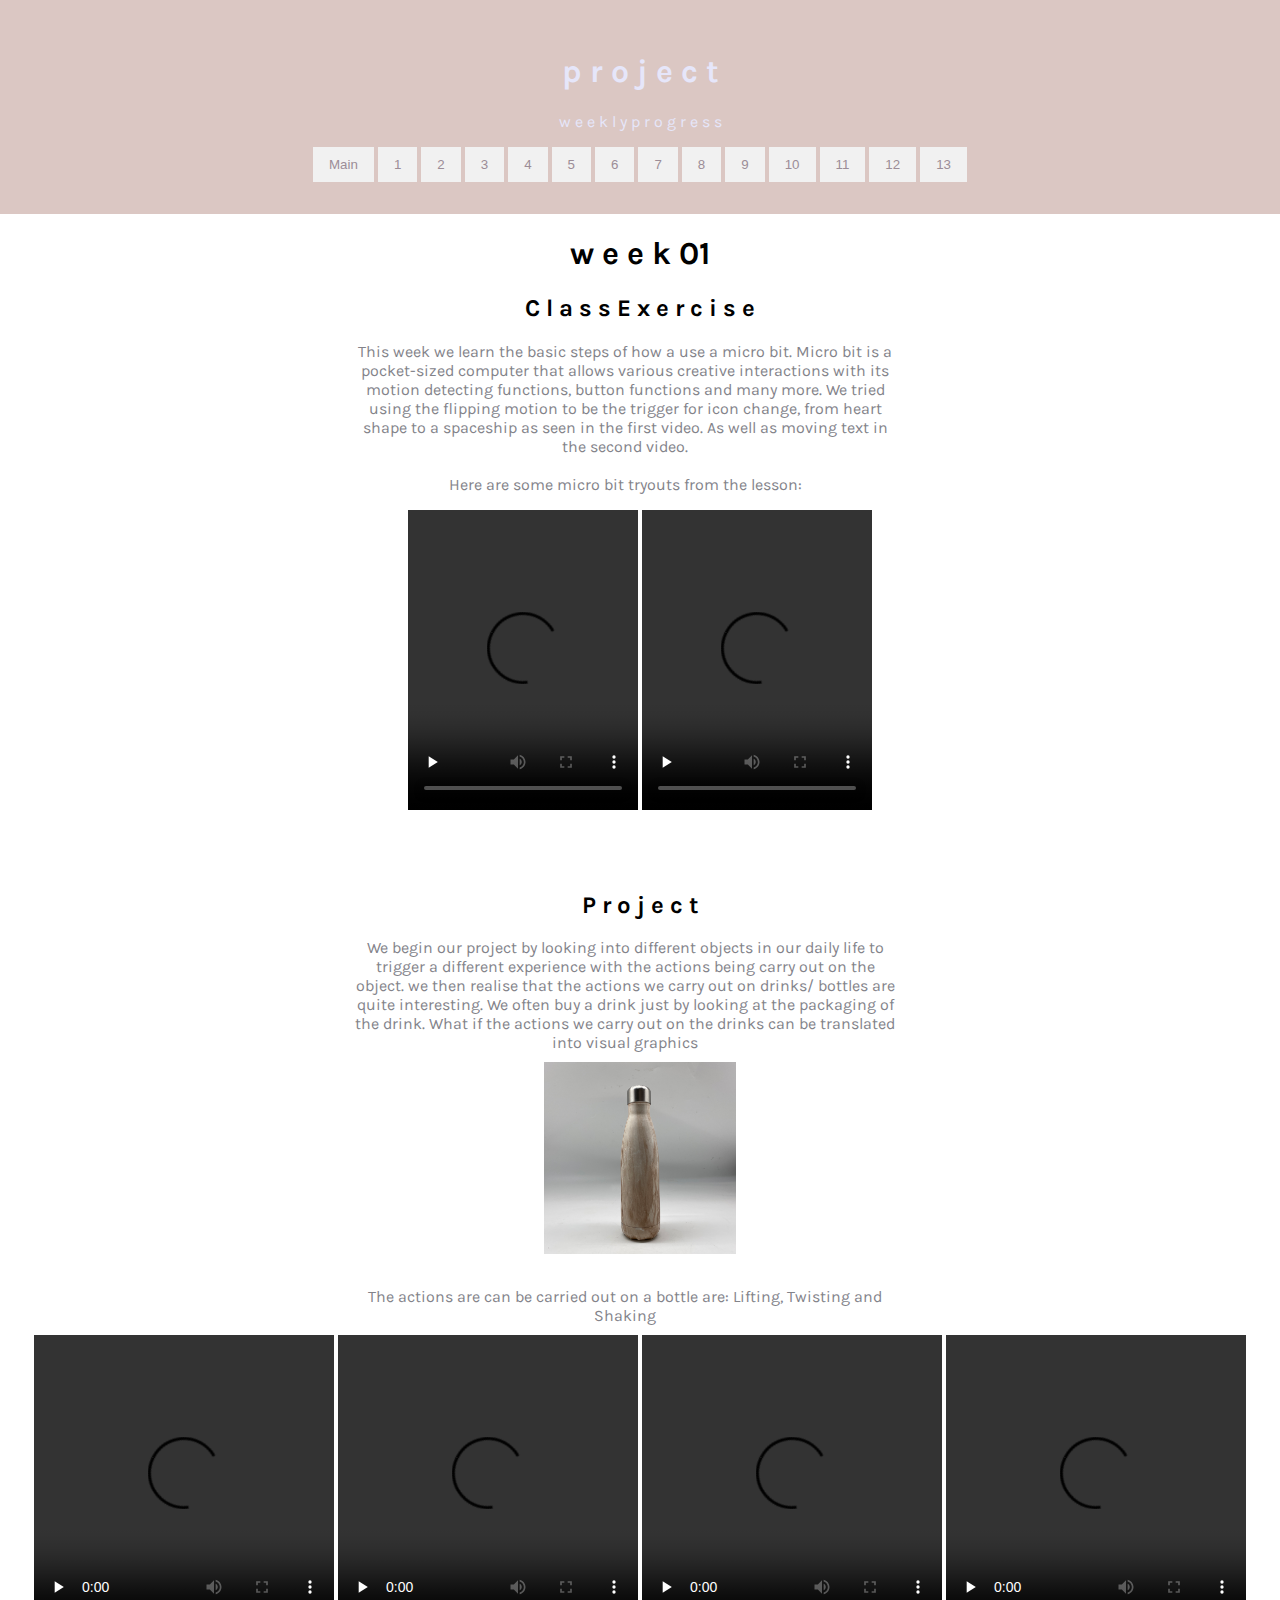
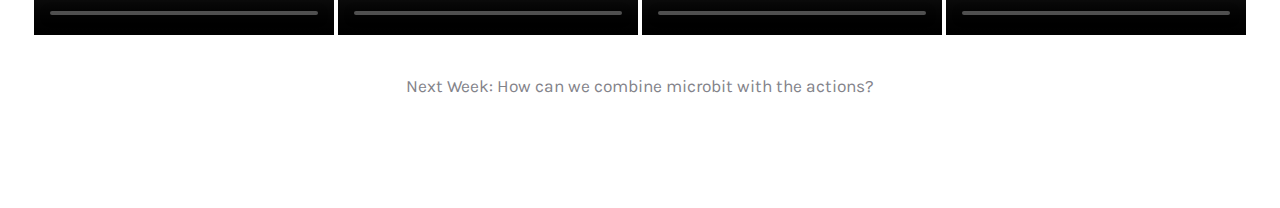
<file: week1.html>
<!DOCTYPE html>
<html>
<meta name="viewport" content="width=device-width, initial-scale=1.0">
<head>
  <meta charset="utf-8">
  <title>p r o j e c t</title>
<link rel="stylesheet" href="week1.css">
<link href="https://fonts.googleapis.com/css?family=Raleway" rel="stylesheet">
<link href="https://fonts.googleapis.com/css?family=Karla&display=swap" rel="stylesheet">



<style>
* {
  box-sizing: border-box;
}


.header {
      background-color: rgb(219, 199, 195);
      color: lavender;
      text-align: center;
      padding: 32px 0;
    } 



.row {
  display: -ms-flexbox; /* IE 10 */
  display: flex;
  -ms-flex-wrap: wrap; /* IE 10 */
  flex-wrap: wrap;
  padding: 0 4px;
}

/* Create two equal columns that sits next to each other */
.column {
  -ms-flex: 50%; /* IE 10 */
  flex: 50%;
  padding: 0 4px;
}

.column img {
  margin-top: 8px;
  vertical-align: middle;
}

/* Style the buttons */
.btn {
  border: none;
  outline: none;
  padding: 10px 16px;
  background-color: #f1f1f1;
  cursor: pointer;
  font-size: 14 px;
  font-weight:"karla" ;
  color: rgb(156, 141, 151);
}

.btn:hover {
  background-color: #ddd;
}

.btn.active {
  background-color: #666;
  color: white;
}

.column {
  float: left;
  width: 33.33%;
  padding: 5px;
}

/* Clearfix (clear floats) */
.row::after {
  content: "";
  clear: both;
  display: table;
}

</style>
<!-- Header -->
<div class="header" id="myHeader">
  <h1>p r o j e c t</h1>
  <p>w e e k l y         p r o g r e s s</p>
   
  <a href="https://jieraissaying.github.io/id2116/"><button class="btn">Main</button></a>
<button class="btn">1</button></a>
  <a href="https://jieraissaying.github.io/id2116/week2"><button class="btn">2</button></a>
  <a href="https://jieraissaying.github.io/id2116/week3"><button class="btn">3</button></a>
  <a href="https://jieraissaying.github.io/id2116/week4"><button class="btn">4</button></a>
  <button class="btn" onclick="four()">5</button>
  <button class="btn" onclick="four()">6</button>
  <button class="btn" onclick="four()">7</button>
  <button class="btn" onclick="four()">8</button>
  <button class="btn" onclick="four()">9</button>
  <button class="btn" onclick="four()">10</button>
  <button class="btn" onclick="four()">11</button>
  <button class="btn" onclick="four()">12</button>
  <button class="btn" onclick="four()">13</button>
</div>
</script>

</head>


<body>
  <h1 style="text-align: center;" > w e e k    01 </h1>

  <h2 style="text-align: center;">C l a s s   E x e r c i s e</h2>
  
    <style>
      p.ex1 {
        margin-left: 350px;
        text-align: center;
      }
      </style>
      </head>
      <body>
      <p class="ex1">This week we learn the basic steps of how a use a micro bit. Micro bit is a pocket-sized computer that allows various creative interactions with its motion detecting functions, button functions and many more. We tried using the flipping motion to be the trigger for icon change, from heart shape to a spaceship as seen in the first video. As well as moving text in the second video.
        <br/>
        <br/>
        Here are some micro bit tryouts from the lesson:</p>
      
    
      </p>
  
      <div id="row"> 
        <div style="text-align: center;"
        <div id="column"
         <video  width="280" height="300"  controls="controls" preload="none"> 
              <source type="video/mp4" src="shake.mov" /> 
          </video>
    
          <video controls autoplay  width="230" height="300"  controls="controls" preload="none"> 
            <source type="video/mp4" src="IMG_1792.MOV" /> 
          </video>
    
          <video controls autoplay width="230" height="300"  controls="controls" preload="none"> 
            <source type="video/mp4" src="IMG_1793.MOV" /> 
        </video>
    
          </div> 
    
      </div>
  
  
  </br>  
     </br>
     </br>
      <h2 style="text-align: center; "> P r o j e c t</h2>
      <p class="ex1"> We begin our project by looking into different objects in our daily life to trigger a different experience with the actions being carry out on the object. 
        we then realise that the actions we carry out on drinks/ bottles are quite interesting. We often buy a drink just by looking at the packaging of the drink. What if the actions we carry out on the drinks can be translated into visual graphics
     </p>
    
     <div style="text-align: center;">
        <img src="bottle.jpg" alt="bottle" style="width:15%" >
      </div>
    
  
  
      <br/>
      <p class="ex1"> The actions are can be carried out on a bottle are: Lifting, Twisting and Shaking</p>
      
      <div id="row"> 
      <div style="text-align: center;"
      <div id="column">
        <video width="300" height="300"  controls="controls" preload="none"> 
            <source type="video/mp4" src="lift.mov" /> 
        </video>
  
        <video controls autoplay width="300" height="300"  controls="controls" preload="none"> 
            <source type="video/mp4" src="shake.mov" /> 
        </video>
  
        <video controls autoplay width="300" height="300"  controls="controls" preload="none"> 
          <source type="video/mp4" src="twist.mov" /> 
        </video>
  
        <video controls autoplay width="300" height="300"  controls="controls" preload="none"> 
          <source type="video/mp4" src="lift.mov" /> 
      </video>
  </div>
</div>
        </div> 
  
    </div>
    <br/>
    <p class="ex2">  Next Week: How can we combine microbit with the actions? </p>
  
    <br/>
    <br/>
    <br/>
    <br/>
    <br/>
      
      


</body>
</file>
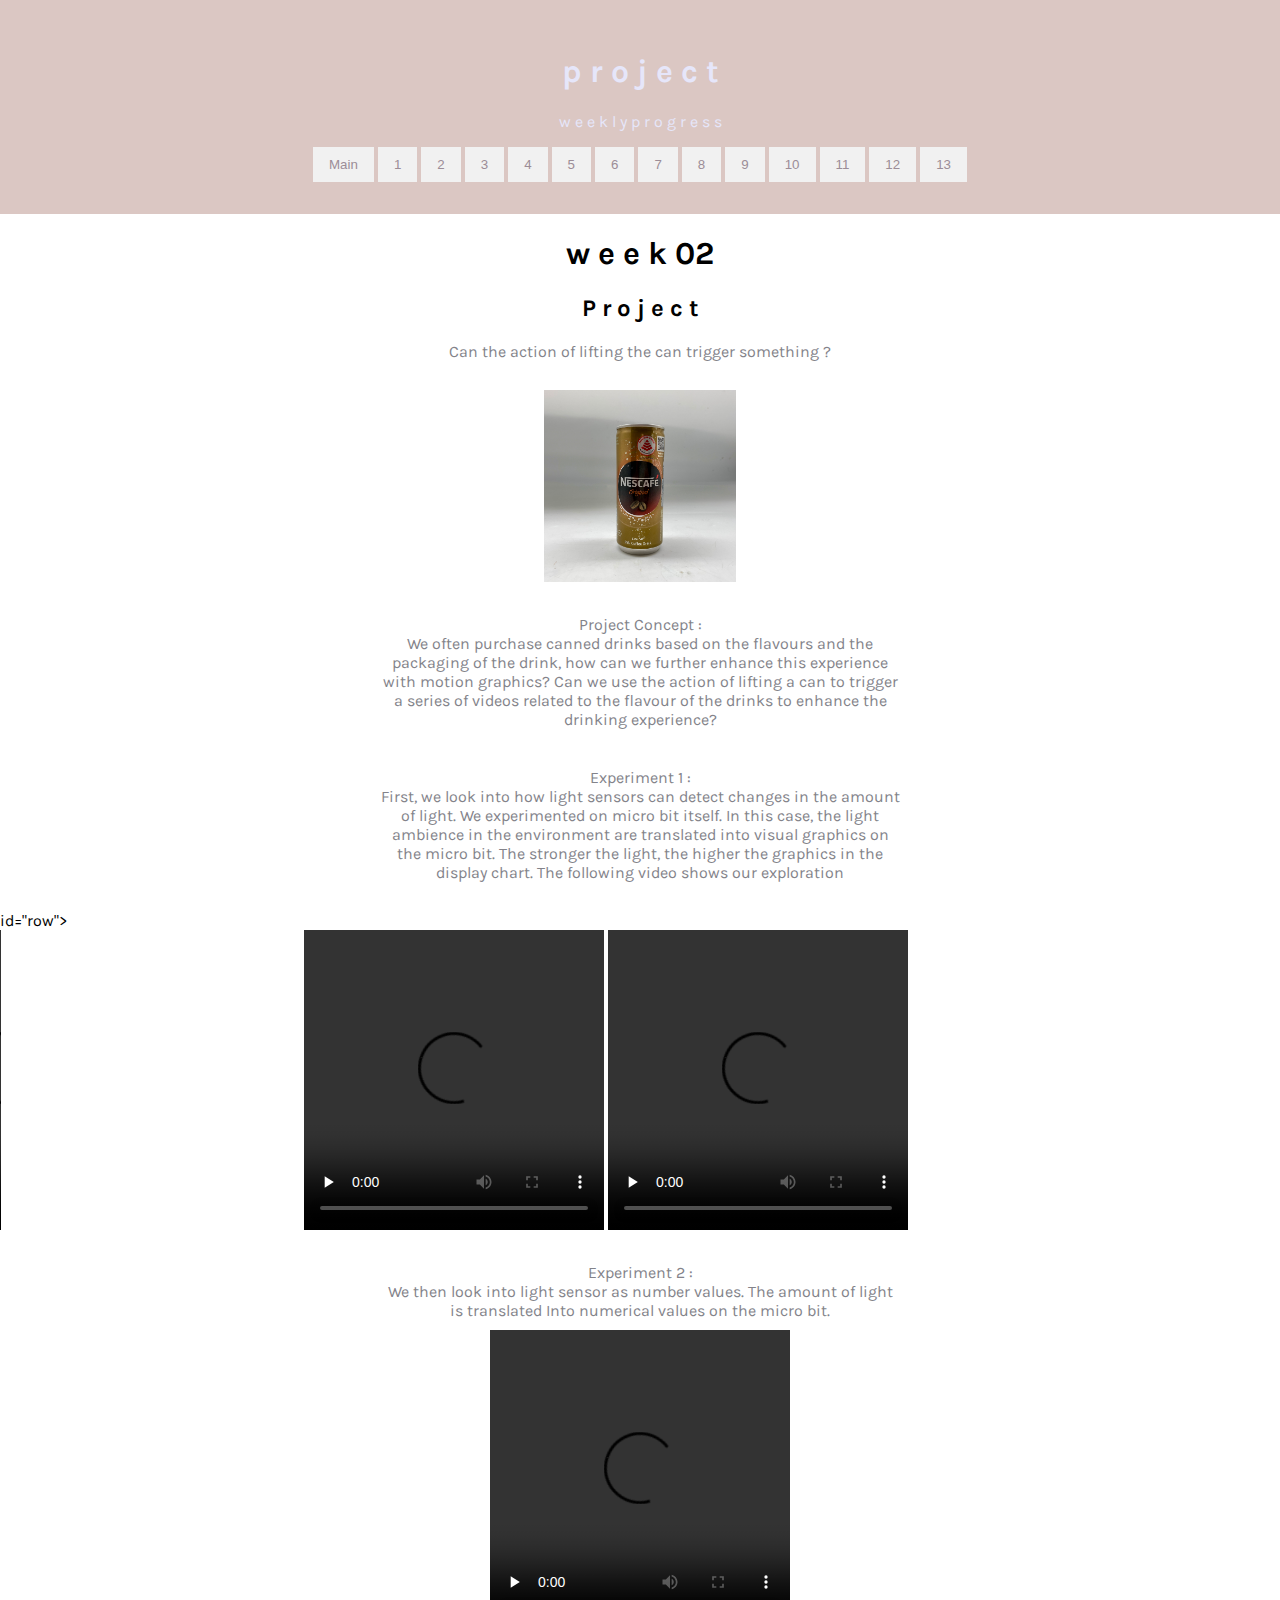
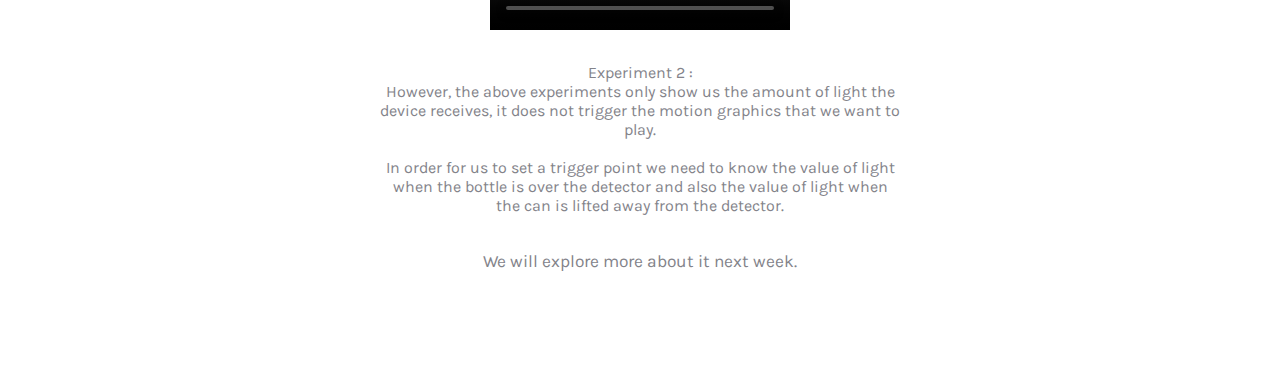
<file: week2.html>
<!DOCTYPE html>
<html>
<meta name="viewport" content="width=device-width, initial-scale=1.0">
<head>
  <meta charset="utf-8">
  <title>p r o j e c t</title>
<link rel="stylesheet" href="week1.css">
<link href="https://fonts.googleapis.com/css?family=Raleway" rel="stylesheet">
<link href="https://fonts.googleapis.com/css?family=Karla&display=swap" rel="stylesheet">



<style>
* {
  box-sizing: border-box;
}


.header {
      background-color: rgb(219, 199, 195);
      color: lavender;
      text-align: center;
      padding: 32px 0;
    } 



.row {
  display: -ms-flexbox; /* IE 10 */
  display: flex;
  -ms-flex-wrap: wrap; /* IE 10 */
  flex-wrap: wrap;
  padding: 0 4px;
}

/* Create two equal columns that sits next to each other */
.column {
  -ms-flex: 50%; /* IE 10 */
  flex: 50%;
  padding: 0 4px;
}

.column img {
  margin-top: 8px;
  vertical-align: middle;
}

/* Style the buttons */
.btn {
  border: none;
  outline: none;
  padding: 10px 16px;
  background-color: #f1f1f1;
  cursor: pointer;
  font-size: 14 px;
  font-weight:"karla" ;
  color: rgb(156, 141, 151);
}

.btn:hover {
  background-color: #ddd;
}

.btn.active {
  background-color: #666;
  color: white;
}

.column {
  float: left;
  width: 33.33%;
  padding: 5px;
}

/* Clearfix (clear floats) */
.row::after {
  content: "";
  clear: both;
  display: table;
}

</style>
<!-- Header -->
<div class="header" id="myHeader">
  <h1>p r o j e c t</h1>
  <p>w e e k l y         p r o g r e s s</p>
   
  <a href="https://jieraissaying.github.io/id2116/"><button class="btn">Main</button></a>
  <a href="https://jieraissaying.github.io/id2116/week1"><button class="btn">1</button></a>
  <a href=""><button class="btn">2</button></a>
  <a href="https://jieraissaying.github.io/id2116/week3"><button class="btn">3</button></a>
  <a href="https://jieraissaying.github.io/id2116/week4"><button class="btn">4</button></a>
  <button class="btn" onclick="four()">5</button>
  <button class="btn" onclick="four()">6</button>
  <button class="btn" onclick="four()">7</button>
  <button class="btn" onclick="four()">8</button>
  <button class="btn" onclick="four()">9</button>
  <button class="btn" onclick="four()">10</button>
  <button class="btn" onclick="four()">11</button>
  <button class="btn" onclick="four()">12</button>
  <button class="btn" onclick="four()">13</button>
</div>
</script>

</head>


<body>
    <h1 style="text-align: center;" > w e e k    02 </h1>
    
    <h2 style="text-align: center;">P r o j e c t</h2>
    
    <p class="ex1"> Can the action of lifting the can trigger something ? 
      </p>
    <br/>

    <div style="text-align: center;">
      <img src="flavour.jpg" alt="bottle" style="width:15%" >
    </div>
    <br/>
    <p class="ex1"> Project Concept : 
      <br/>
      We often purchase canned drinks based on the flavours and the packaging of the drink, how can we further enhance this experience with motion graphics? Can we use the action of lifting a can to trigger a series of videos related to the flavour of the drinks to enhance the drinking experience?
    </p>
    <br/>
    <p class="ex1"> Experiment 1 :  
      <br/>
      First, we look into how light sensors can detect changes in the amount of light. We experimented on micro bit itself.  In this case, the light ambience in the environment are translated into visual graphics on the micro bit. The stronger the light, the higher the graphics in the display chart. 
The following video shows our exploration 
    </p>
<br/>
    <div <div style="text-align:center;"></div>id="row"> 
      
      <div id="column">
        <video width="300" height="300"  controls="controls" preload="none"> 
            <source type="video/mp4" src="lift.mov" /> 
        </video>
  
        <video controls autoplay width="300" height="300"  controls="controls" preload="none"> 
            <source type="video/mp4" src="lightgraph.mov" /> 
        </video>
  
        <video controls autoplay width="300" height="300"  controls="controls" preload="none"> 
          <source type="video/mp4" src="lightbottle.mov" /> 
        </video>

    </div>
    <br/>

    <p class="ex1"> Experiment 2 :
  <br/> 
      We then look into light sensor as number values. The amount of light is translated Into numerical values on the micro bit. 
    </p>


    <div id="row"> 
      <div style="text-align: center;"
      <div id="column"
        <video width="300" height="300"  controls="controls" preload="none"> 
            <source type="video/mp4" src="lift.mov" /> 
        </video>
  
        <video controls autoplay width="300" height="300"  controls="controls" preload="none"> 
            <source type="video/mp4" src="lightvalue.mov" /> 
        </video>
     </div>
<br/>

<p class="ex1"> Experiment 2 :
  <br/>
  However, the above experiments only show us the amount of light the device receives, it does not trigger the motion graphics that we want to play. 
<br/>
<br/>
In order for us to set a trigger point we need to know the value of light when the bottle is over the detector and also the value of light when the can is lifted away from the detector. 
<br/>
<br/>
<p class="ex2"> We will explore more about it next week. 
</p>
<br/>
<br/>
<br/>
<br/>
<br/>



</body>
</file>
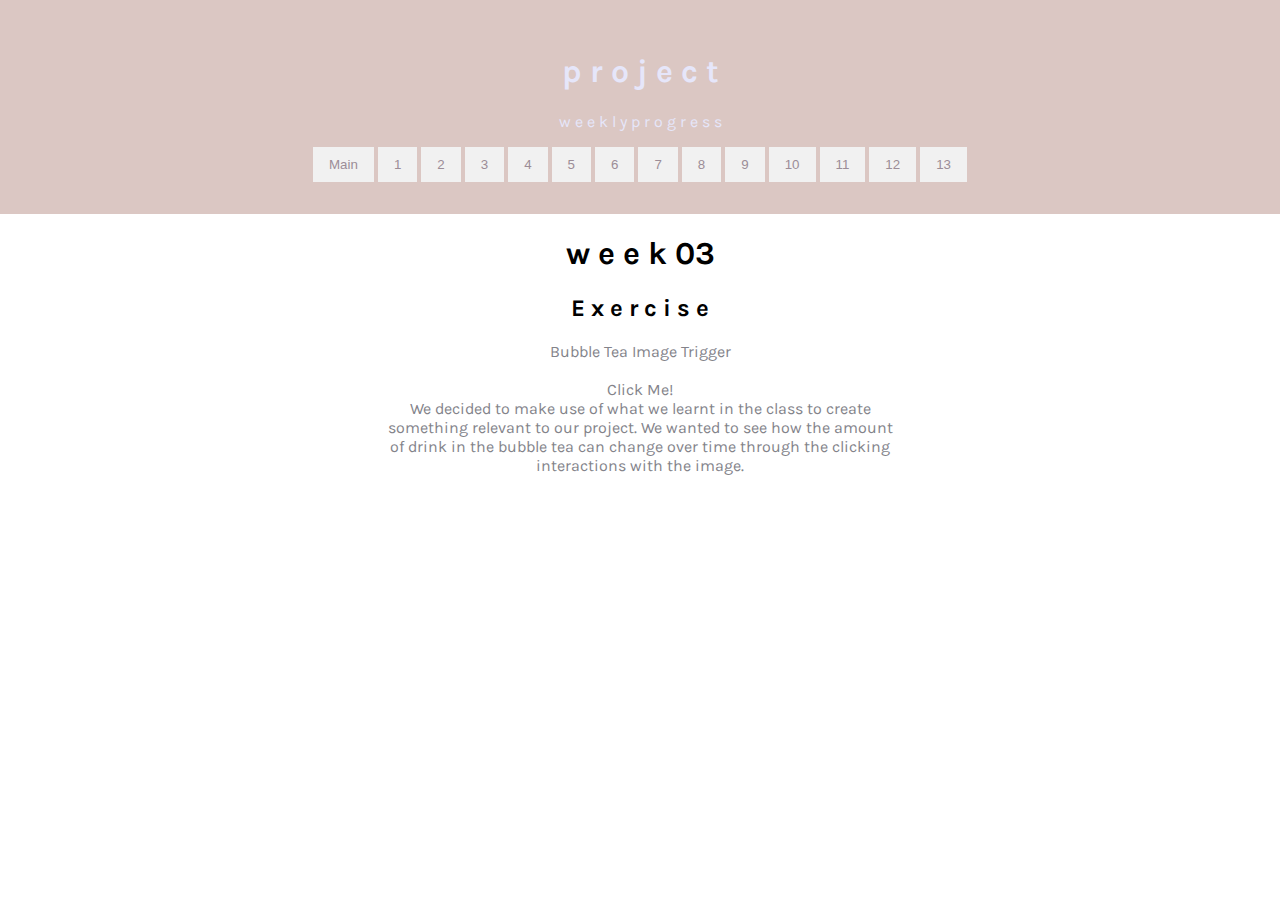
<file: week3.html>
<!DOCTYPE html>
<html>
<meta name="viewport" content="width=device-width, initial-scale=1.0">
<head>
  <meta charset="utf-8">
  <title>p r o j e c t</title>
<link rel="stylesheet" href="week1.css">
<link href="https://fonts.googleapis.com/css?family=Raleway" rel="stylesheet">
<link href="https://fonts.googleapis.com/css?family=Karla&display=swap" rel="stylesheet">



<style>
* {
  box-sizing: border-box;
}


.header {
      background-color: rgb(219, 199, 195);
      color: lavender;
      text-align: center;
      padding: 32px 0;
    } 



.row {
  display: -ms-flexbox; /* IE 10 */
  display: flex;
  -ms-flex-wrap: wrap; /* IE 10 */
  flex-wrap: wrap;
  padding: 0 4px;
}

/* Create two equal columns that sits next to each other */
.column {
  -ms-flex: 50%; /* IE 10 */
  flex: 50%;
  padding: 0 4px;
}

.column img {
  margin-top: 8px;
  vertical-align: middle;
}

/* Style the buttons */
.btn {
  border: none;
  outline: none;
  padding: 10px 16px;
  background-color: #f1f1f1;
  cursor: pointer;
  font-size: 14 px;
  font-weight:"karla" ;
  color: rgb(156, 141, 151);
}

.btn:hover {
  background-color: #ddd;
}

.btn.active {
  background-color: #666;
  color: white;
}

.column {
  float: left;
  width: 33.33%;
  padding: 5px;
}

/* Clearfix (clear floats) */
.row::after {
  content: "";
  clear: both;
  display: table;
}

</style>
<!-- Header -->
<div class="header" id="myHeader">
  <h1>p r o j e c t</h1>
  <p>w e e k l y         p r o g r e s s</p>
   

 
  <a href="https://jieraissaying.github.io/id2116/"><button class="btn">Main</button></a>
  <a href="https://jieraissaying.github.io/id2116/week1"><button class="btn">1</button></a>
  <a href="https://jieraissaying.github.io/id2116/week2"><button class="btn">2</button></a>
  <a href=""><button class="btn">3</button></a>
  <a href="https://jieraissaying.github.io/id2116/week4"><button class="btn">4</button></a>
  <button class="btn" onclick="four()">5</button>
  <button class="btn" onclick="four()">6</button>
  <button class="btn" onclick="four()">7</button>
  <button class="btn" onclick="four()">8</button>
  <button class="btn" onclick="four()">9</button>
  <button class="btn" onclick="four()">10</button>
  <button class="btn" onclick="four()">11</button>
  <button class="btn" onclick="four()">12</button>
  <button class="btn" onclick="four()">13</button>
</div>
</script>

</head>


<body>
    <h1 style="text-align: center;" > w e e k    03 </h1>
    
    <h2 style="text-align: center;">E x e r c i s e</h2>
   
    <p class="ex1"> Bubble Tea Image Trigger 
      <br/>

      <br/>
      Click Me! 
      <br/>
    
      We decided to make use of what we learnt in the class to create something relevant to our project. We wanted to see how the amount of drink in the bubble tea can change over time through the clicking interactions with the image. 
      
    </p>




</body>
</file>
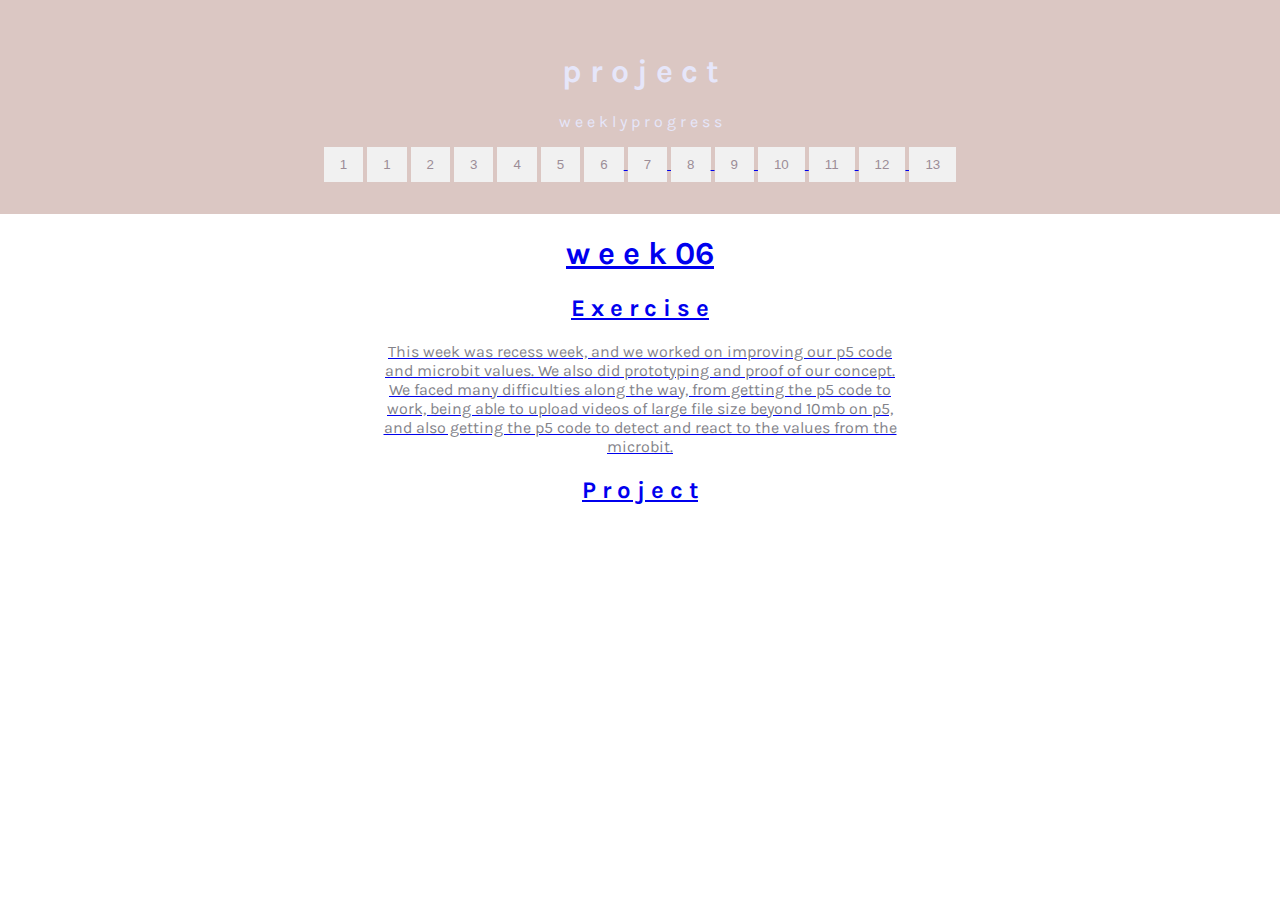
<file: Week6.html>
<!DOCTYPE html>
<html>
<meta name="viewport" content="width=device-width, initial-scale=1.0">
<head>
  <meta charset="utf-8">
  <title>p r o j e c t</title>
<link rel="stylesheet" href="week1.css">
<link href="https://fonts.googleapis.com/css?family=Raleway" rel="stylesheet">
<link href="https://fonts.googleapis.com/css?family=Karla&display=swap" rel="stylesheet">



<style>
* {
  box-sizing: border-box;
}


.header {
      background-color: rgb(219, 199, 195);
      color: lavender;
      text-align: center;
      padding: 32px 0;
    } 



.row {
  display: -ms-flexbox; /* IE 10 */
  display: flex;
  -ms-flex-wrap: wrap; /* IE 10 */
  flex-wrap: wrap;
  padding: 0 4px;
}

/* Create two equal columns that sits next to each other */
.column {
  -ms-flex: 50%; /* IE 10 */
  flex: 50%;
  padding: 0 4px;
}

.column img {
  margin-top: 8px;
  vertical-align: middle;
}

/* Style the buttons */
.btn {
  border: none;
  outline: none;
  padding: 10px 16px;
  background-color: #f1f1f1;
  cursor: pointer;
  font-size: 14 px;
  font-weight:"karla" ;
  color: rgb(156, 141, 151);
}

.btn:hover {
  background-color: #ddd;
}

.btn.active {
  background-color: #666;
  color: white;
}

.column {
  float: left;
  width: 33.33%;
  padding: 5px;
}

/* Clearfix (clear floats) */
.row::after {
  content: "";
  clear: both;
  display: table;
}

</style>
<!-- Header -->
<div class="header" id="myHeader">
  <h1>p r o j e c t</h1>
  <p>w e e k l y         p r o g r e s s</p>
   

  <button class="btn">1</button></a>
  <a href="https://jieraissaying.github.io/id2116/week1"><button class="btn">1</button></a>
  <a href="https://jieraissaying.github.io/id2116/week2"><button class="btn">2</button></a>
  <a href="https://jieraissaying.github.io/id2116/week3"><button class="btn">3</button></a>
  <a href="https://jieraissaying.github.io/id2116/week4"><button class="btn">4</button></a>
  <button class="btn" onclick="four()">5</button>
  <a href="https://jieraissaying.github.io/id2116/week6"><button class="btn" onclick="four()">6</button>
  <button class="btn" onclick="four()">7</button>
  <button class="btn" onclick="four()">8</button>
  <button class="btn" onclick="four()">9</button>
  <button class="btn" onclick="four()">10</button>
  <button class="btn" onclick="four()">11</button>
  <button class="btn" onclick="four()">12</button>
  <button class="btn" onclick="four()">13</button>
</div>
</script>

</head>


<body>
    <h1 style="text-align: center;" > w e e k    06 </h1>
    
    <h2 style="text-align: center;">E x e r c i s e</h2>
    <p class="ex1"> 
This week was recess week, and we worked on improving our p5 code and microbit values. We also did prototyping and proof of our concept. We faced many difficulties along the way, from getting the p5 code to work, being able to upload videos of large file size beyond 10mb on p5, and also getting the p5 code to detect and react to the values from the microbit. 
    
        
      </p>
      <h2 style="text-align: center;">P r o j e c t</h2>

</body>
</file>
<file: week1.css>
* {
  box-sizing: border-box;
}

body {
  margin: 0;
  font-family: "karla" ;
}

.header {
  text-align: center;
  padding: 32px;
}

.row {
  display: -ms-flexbox; /* IE10 */
  display: flex;
  -ms-flex-wrap: wrap; /* IE10 */
  flex-wrap: wrap;
  padding: 0 4px;
}

/* Create four equal columns that sits next to each other */
.column {
  -ms-flex: 25%; /* IE10 */
  flex: 25%;
  max-width: 25%;
  padding: 0 4px;
}

.column img {
  margin-top: 8px;
  vertical-align: middle;
  width: 100%;
}

/* Responsive layout - makes a two column-layout instead of four columns */
@media screen and (max-width: 800px) {
  .column {
    -ms-flex: 50%;
    flex: 50%;
    max-width: 50%;
  }
}

/* Responsive layout - makes the two columns stack on top of each other instead of next to each other */
@media screen and (max-width: 600px) {
  .column {
    -ms-flex: 100%;
    flex: 100%;
    max-width: 100%;
  }
}

.h1  
{
    color: rgb(131, 131, 138);
    font-family: "lato" ;font-size: medium;
    text-align:center;
} 

.h2 
{
    color: rgb(131, 131, 138);
    font-family: "lato" ;font-size: 15px;
    text-align:center;
} 
.ex1 

{
    margin: 10px 380px ;
    color: rgb(131, 131, 138);
    font-weight: 'lato' ; font-size: 12pt; 
    text-align: center;
}



.video {
    
   margin-left: 300px;
} 

#wrapper { 
  width: 920px; 
  height: auto; 
  margin: 0 auto;
} 
#home1 { 
  width: 47.5%; 
  height: 300px; 
  float: left; 
  margin-right: 5%;
} 

#home2 { 
  width: 47.5%; 
  height: 300px; 
  float: left; 
}

.clear{
  clear: both;
}

.column {
  float: left;
  width: 25%;
  padding: 5px;
}

/* Clearfix (clear floats) */
.row::after {
  content: "";
  clear: both;
  display: table;
}

.ex2{
  
  text-align: center;
  color: rgb(131, 131, 138);
  font-weight: 'lato' ; font-size: 13pt; 
}

.center {
  display: block;
  margin-left: auto;
  margin-right: auto;
  width: 50%;
}
</file>
